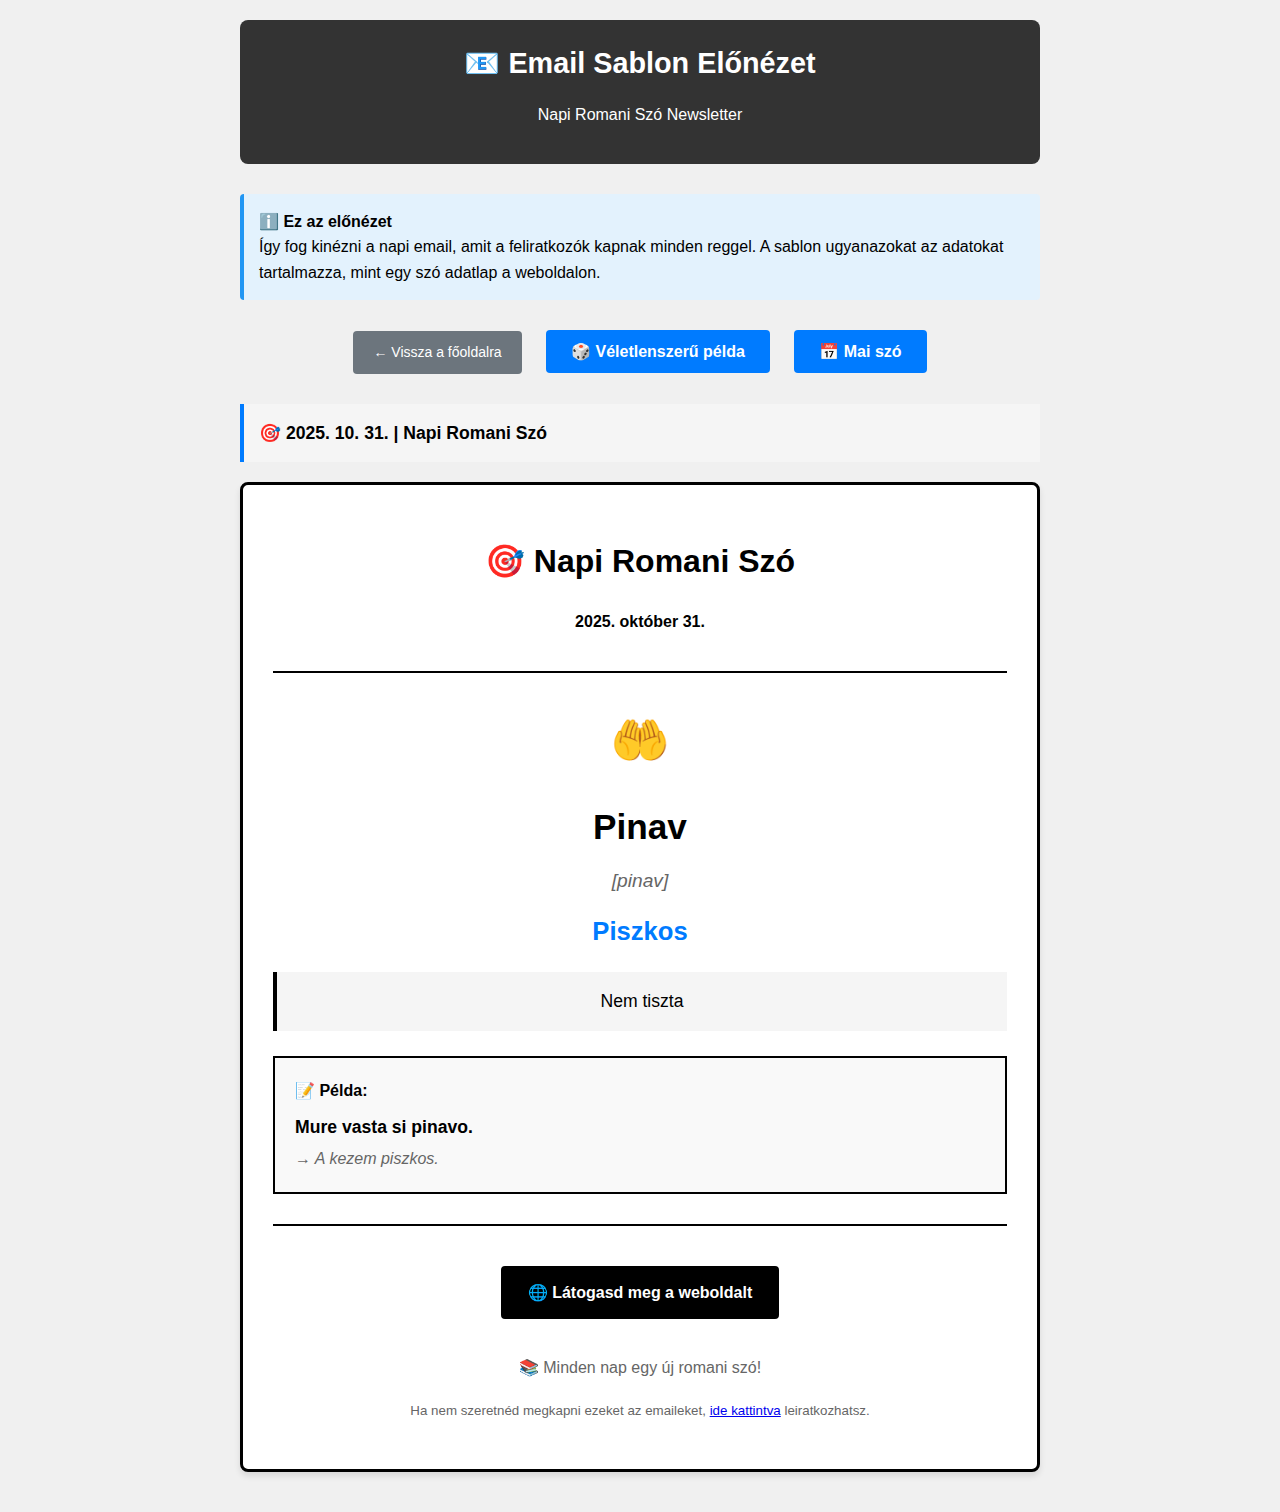
<file: email-preview.html>
<!DOCTYPE html>
<html lang="hu">
<head>
    <meta charset="UTF-8">
    <meta name="viewport" content="width=device-width, initial-scale=1.0">
    <title>📧 Email Sablon Előnézet - Napi Romani Szó</title>
    <style>
        body { 
            font-family: Arial, sans-serif; 
            line-height: 1.6; 
            max-width: 800px; 
            margin: 0 auto; 
            padding: 20px;
            background-color: #f0f0f0;
        }
        
        .preview-header {
            background: #333;
            color: white;
            padding: 20px;
            text-align: center;
            margin-bottom: 30px;
            border-radius: 8px;
        }
        
        .preview-header h1 {
            margin: 0;
            font-size: 1.8em;
        }
        
        .preview-note {
            background: #e3f2fd;
            border-left: 4px solid #2196f3;
            padding: 15px;
            margin-bottom: 20px;
            border-radius: 4px;
        }
        
        .email-container {
            background: white;
            border: 3px solid #000;
            padding: 30px;
            margin: 20px 0;
            border-radius: 8px;
            box-shadow: 0 4px 6px rgba(0,0,0,0.1);
        }
        
        .email-subject {
            background: #f5f5f5;
            padding: 15px;
            margin-bottom: 20px;
            border-left: 4px solid #007bff;
            font-weight: bold;
            font-size: 1.1em;
        }
        
        .header {
            text-align: center;
            border-bottom: 2px solid #000;
            padding-bottom: 20px;
            margin-bottom: 30px;
        }
        
        .word-illustration {
            font-size: 3em;
            text-align: center;
            margin: 20px 0;
        }
        
        .word-romani {
            font-size: 2.2em;
            font-weight: bold;
            text-align: center;
            margin-bottom: 10px;
        }
        
        .word-pronunciation {
            font-size: 1.2em;
            color: #666;
            text-align: center;
            font-style: italic;
            margin-bottom: 15px;
        }
        
        .word-hungarian {
            font-size: 1.6em;
            font-weight: 600;
            text-align: center;
            margin-bottom: 20px;
            color: #007bff;
        }
        
        .word-definition {
            font-size: 1.1em;
            text-align: center;
            margin-bottom: 25px;
            padding: 15px;
            background: #f5f5f5;
            border-left: 4px solid #000;
        }
        
        .examples {
            margin: 25px 0;
            padding: 20px;
            background: #f9f9f9;
            border: 2px solid #000;
        }
        
        .example-label {
            font-weight: bold;
            margin-bottom: 10px;
        }
        
        .example-romani {
            font-size: 1.1em;
            font-weight: 600;
            margin-bottom: 5px;
        }
        
        .example-hungarian {
            color: #666;
            font-style: italic;
        }
        
        .footer {
            text-align: center;
            margin-top: 30px;
            padding-top: 20px;
            border-top: 2px solid #000;
            color: #666;
        }
        
        .website-btn {
            display: inline-block;
            padding: 12px 25px;
            background: #000;
            color: white;
            text-decoration: none;
            font-weight: bold;
            margin: 20px 0;
            border: 2px solid #000;
            border-radius: 4px;
        }
        
        .website-btn:hover {
            background: white;
            color: #000;
        }
        
        .generate-btn {
            background: #007bff;
            color: white;
            border: none;
            padding: 12px 25px;
            border-radius: 4px;
            cursor: pointer;
            font-size: 16px;
            font-weight: bold;
            margin: 10px;
        }
        
        .generate-btn:hover {
            background: #0056b3;
        }
        
        .controls {
            text-align: center;
            margin: 20px 0;
        }
        
        .back-btn {
            background: #6c757d;
            color: white;
            border: none;
            padding: 10px 20px;
            border-radius: 4px;
            cursor: pointer;
            font-size: 14px;
            text-decoration: none;
            display: inline-block;
            margin: 10px;
        }
        
        .back-btn:hover {
            background: #545b62;
            color: white;
        }
    </style>
</head>
<body>
    <div class="preview-header">
        <h1>📧 Email Sablon Előnézet</h1>
        <p>Napi Romani Szó Newsletter</p>
    </div>
    
    <div class="preview-note">
        <strong>ℹ️ Ez az előnézet</strong><br>
        Így fog kinézni a napi email, amit a feliratkozók kapnak minden reggel. 
        A sablon ugyanazokat az adatokat tartalmazza, mint egy szó adatlap a weboldalon.
    </div>
    
    <div class="controls">
        <a href="index.html" class="back-btn">← Vissza a főoldalra</a>
        <button class="generate-btn" onclick="generateRandomEmail()">🎲 Véletlenszerű példa</button>
        <button class="generate-btn" onclick="generateTodayEmail()">📅 Mai szó</button>
    </div>
    
    <div class="email-subject" id="emailSubject">
        🎯 2025. január 15. | Napi Romani Szó
    </div>
    
    <div class="email-container">
        <div class="header">
            <h1>🎯 Napi Romani Szó</h1>
            <p><strong id="emailDate">2025. január 15.</strong></p>
        </div>
        
        <div class="word-illustration" id="emailIllustration">🏠</div>
        <div class="word-romani" id="emailRomani">kher</div>
        <div class="word-pronunciation" id="emailPronunciation">[ker]</div>
        <div class="word-hungarian" id="emailHungarian">ház</div>
        <div class="word-definition" id="emailDefinition">A lakóhely, otthon, ahol az ember él és pihen</div>
        
        <div class="examples">
            <div class="example-label">📝 Példa:</div>
            <div class="example-romani" id="emailExampleRomani">Miro kher si baro thaj şukar</div>
            <div class="example-hungarian" id="emailExampleHungarian">→ Az én házam nagy és szép</div>
        </div>
        
        <div class="footer">
            <a href="https://barrajanos.github.io/romaniwords" class="website-btn">🌐 Látogasd meg a weboldalt</a>
            <p>📚 Minden nap egy új romani szó!</p>
            <p><small>Ha nem szeretnéd megkapni ezeket az emaileket, <a href="mailto:your-email@domain.com?subject=Leiratkozas">ide kattintva</a> leiratkozhatsz.</small></p>
        </div>
    </div>

    <script src="words.js"></script>
    <script>
        function generateRandomEmail() {
            const randomIndex = Math.floor(Math.random() * 365);
            const word = getWordForDay(randomIndex);
            
            const startDate = new Date('2025-01-01');
            const currentDate = new Date(startDate);
            currentDate.setDate(startDate.getDate() + randomIndex);
            
            updateEmailPreview(word, currentDate);
        }
        
        function generateTodayEmail() {
            const today = new Date();
            const startDate = new Date('2025-01-01');
            const dayIndex = Math.floor((today - startDate) / (1000 * 60 * 60 * 24));
            
            // Ha még nem 2025, vagy már vége az évnek, használjunk egy alapértelmezett indexet
            const actualIndex = dayIndex >= 0 && dayIndex < 365 ? dayIndex : 0;
            const word = getWordForDay(actualIndex);
            
            updateEmailPreview(word, dayIndex >= 0 && dayIndex < 365 ? today : startDate);
        }
        
        function updateEmailPreview(word, date) {
            const dateStr = date.toLocaleDateString('hu-HU', {
                year: 'numeric',
                month: 'long',
                day: 'numeric'
            });
            
            const shortDateStr = date.toLocaleDateString('hu-HU', {
                year: 'numeric',
                month: 'numeric',
                day: 'numeric'
            });
            
            document.getElementById('emailSubject').textContent = `🎯 ${shortDateStr} | Napi Romani Szó`;
            document.getElementById('emailDate').textContent = dateStr;
            document.getElementById('emailIllustration').textContent = word.illustration;
            document.getElementById('emailRomani').textContent = word.romani;
            document.getElementById('emailPronunciation').textContent = `[${word.pronunciation}]`;
            document.getElementById('emailHungarian').textContent = word.hungarian;
            document.getElementById('emailDefinition').textContent = word.definition;
            document.getElementById('emailExampleRomani').textContent = word.exampleRomani;
            document.getElementById('emailExampleHungarian').textContent = `→ ${word.exampleHungarian}`;
        }
        
        // Induláskor véletlenszerű példa betöltése
        document.addEventListener('DOMContentLoaded', function() {
            generateRandomEmail();
        });
    </script>
</body>
</html>
</file>
